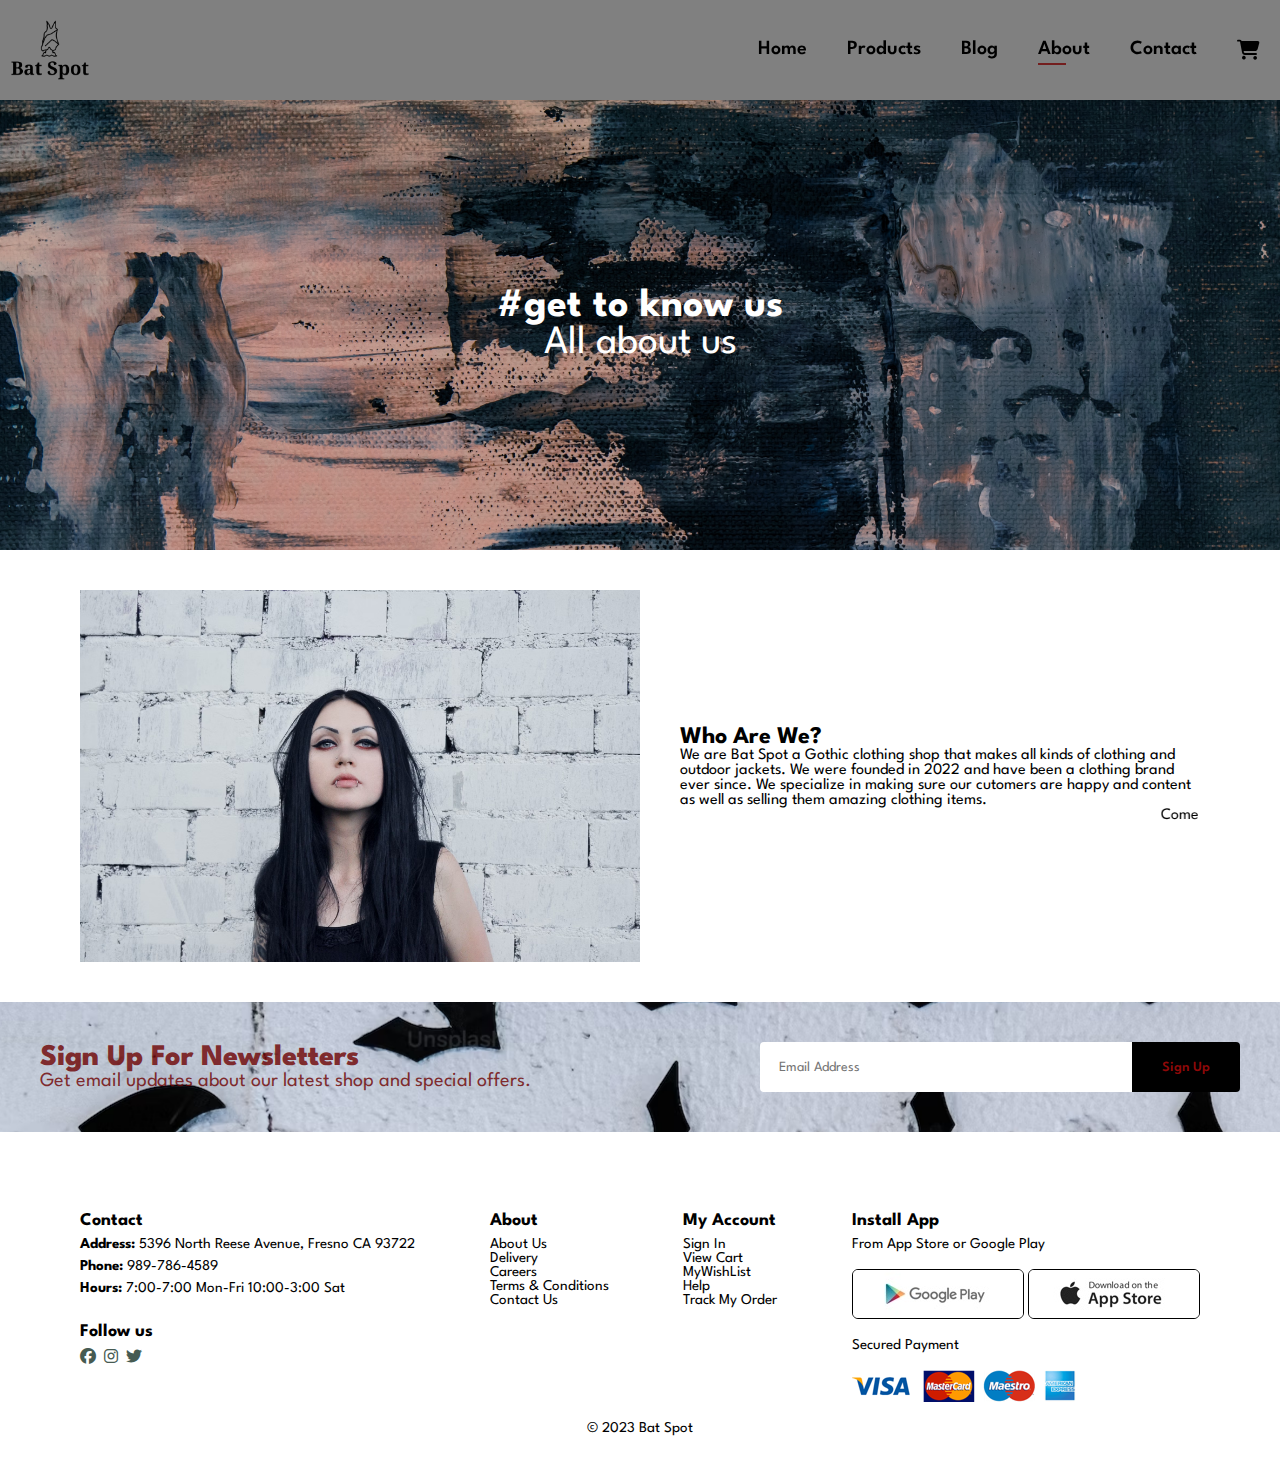
<file: costume website/about.html>
<!DOCTYPE html>
<html lang="en">
<head>
    <meta charset="UTF-8">
    <meta name="viewport" content="width=device-width, initial-scale=1.0">
    <title>Bat Spot</title>
    <link rel="stylesheet" href="https://cdnjs.cloudflare.com/ajax/libs/font-awesome/6.1.1/css/all.min.css">
    <link rel="stylesheet" href="style.css">
    
    <link rel="preconnect" href="https://fonts.googleapis.com">
<link rel="preconnect" href="https://fonts.gstatic.com" crossorigin>
<link href="https://fonts.googleapis.com/css2?family=League+Spartan&display=swap" rel="stylesheet">
</head>
<body>
    <div id="nav-bar">
        <div class="logo">
            <img src="default.png">
        </div>
        <div id="header">
            <nav>
                <ul id="navbar">
                    <li><a  href="index.html">Home</a></li>
                    <li><a href="shop.html">Products</a></li>
                    <li><a href="blog.html">Blog</a></li>
                    <li><a class="active" href="about.html">About</a></li>
                    <li><a href="contact.html">Contact</a></li>
                    <li id="lg-bag"><a href="cart.html"><i class="fa-solid fa-cart-shopping"></i></a></li>
                    <a href="#" id="close"><i class="fa-solid fa-circle-xmark"></i></a>
                </ul>
            </nav>
            <div id="mobile">
                <a href="cart.html"><i class="fa-solid fa-cart-shopping"></i></a>
                <i id="bar" class="fas fa-outdent"></i>
            </div>
        </div>
    </div>

    </div>

    <section id="page-header" class="about">
        <h2>#get to know us</h2>
        <p>All about us</p>
    </section>

    <section id="about-head" class="section-p1">
        <img src="photo-1642240644381-41b6e750f468.avif">
        <div>
            <h2>Who Are We?</h2>
            <p>We are Bat Spot a Gothic clothing shop that makes all kinds of clothing and outdoor jackets. We were founded in 2022 and have been a clothing brand ever since. We specialize in making sure our cutomers are happy and content as well as selling them amazing clothing items.</p>

            <marquee backgroundcolor="gray" loop="-1" scrollamount="5" width="100%">Come see us in our store at any time and enjoy our items. Please also check out our Blog and look out for any sales.</marquee>
        </div>
    </section>
    <section id="newsletter">
        <div class="newstext">
            <h2>Sign Up For Newsletters</h2>
            <p>Get email updates about our latest shop and special offers.</p>
        </div>
        <div class="form">
            <input type="text" placeholder="Email Address">
            <button class="normal">Sign Up</button>
        </div>
    </section>

    <footer class="section-p1">
        <div class="col">
            <h4>Contact</h4>
            <p><strong>Address:</strong> 5396 North Reese Avenue, Fresno CA 93722</p>
            <p><strong>Phone:</strong> 989-786-4589</p>
            <p><strong>Hours:</strong> 7:00-7:00 Mon-Fri 10:00-3:00 Sat</p>
            <div class="follow">
                <h4>Follow us</h4>
                <div class="icon">
                    <i class="fab fa-facebook"></i>
                    <i class="fab fa-instagram"></i>
                    <i class="fab fa-twitter"></i>
                </div>
            </div>
        </div>
        <div class="col">
            <h4>About</h4>
            <a href="#">About Us</a>
            <a href="#">Delivery</a>
            <a href="#">Careers</a>
            <a href="#">Terms & Conditions</a>
            <a href="#">Contact Us</a>
        </div>

        <div class="col">
            <h4>My Account</h4>
            <a href="#">Sign In</a>
            <a href="#">View Cart</a>
            <a href="#">MyWishList</a>
            <a href="#">Help</a>
            <a href="#">Track My Order</a>
        </div>

        <div class="col2">
            <h4>Install App</h4>
            <p>From App Store or Google Play</p>
            <div class="row">
                <img src="play.jpg">
                <img src="app.jpg">
            </div>
            <p>Secured Payment</p>
            <img src="pay.png">
        </div>

        <div class="copyright">
            <p>© 2023 Bat Spot</p>
        </div>
    </footer>

    <script src="script.js"></script>
</body>
</html>
</file>
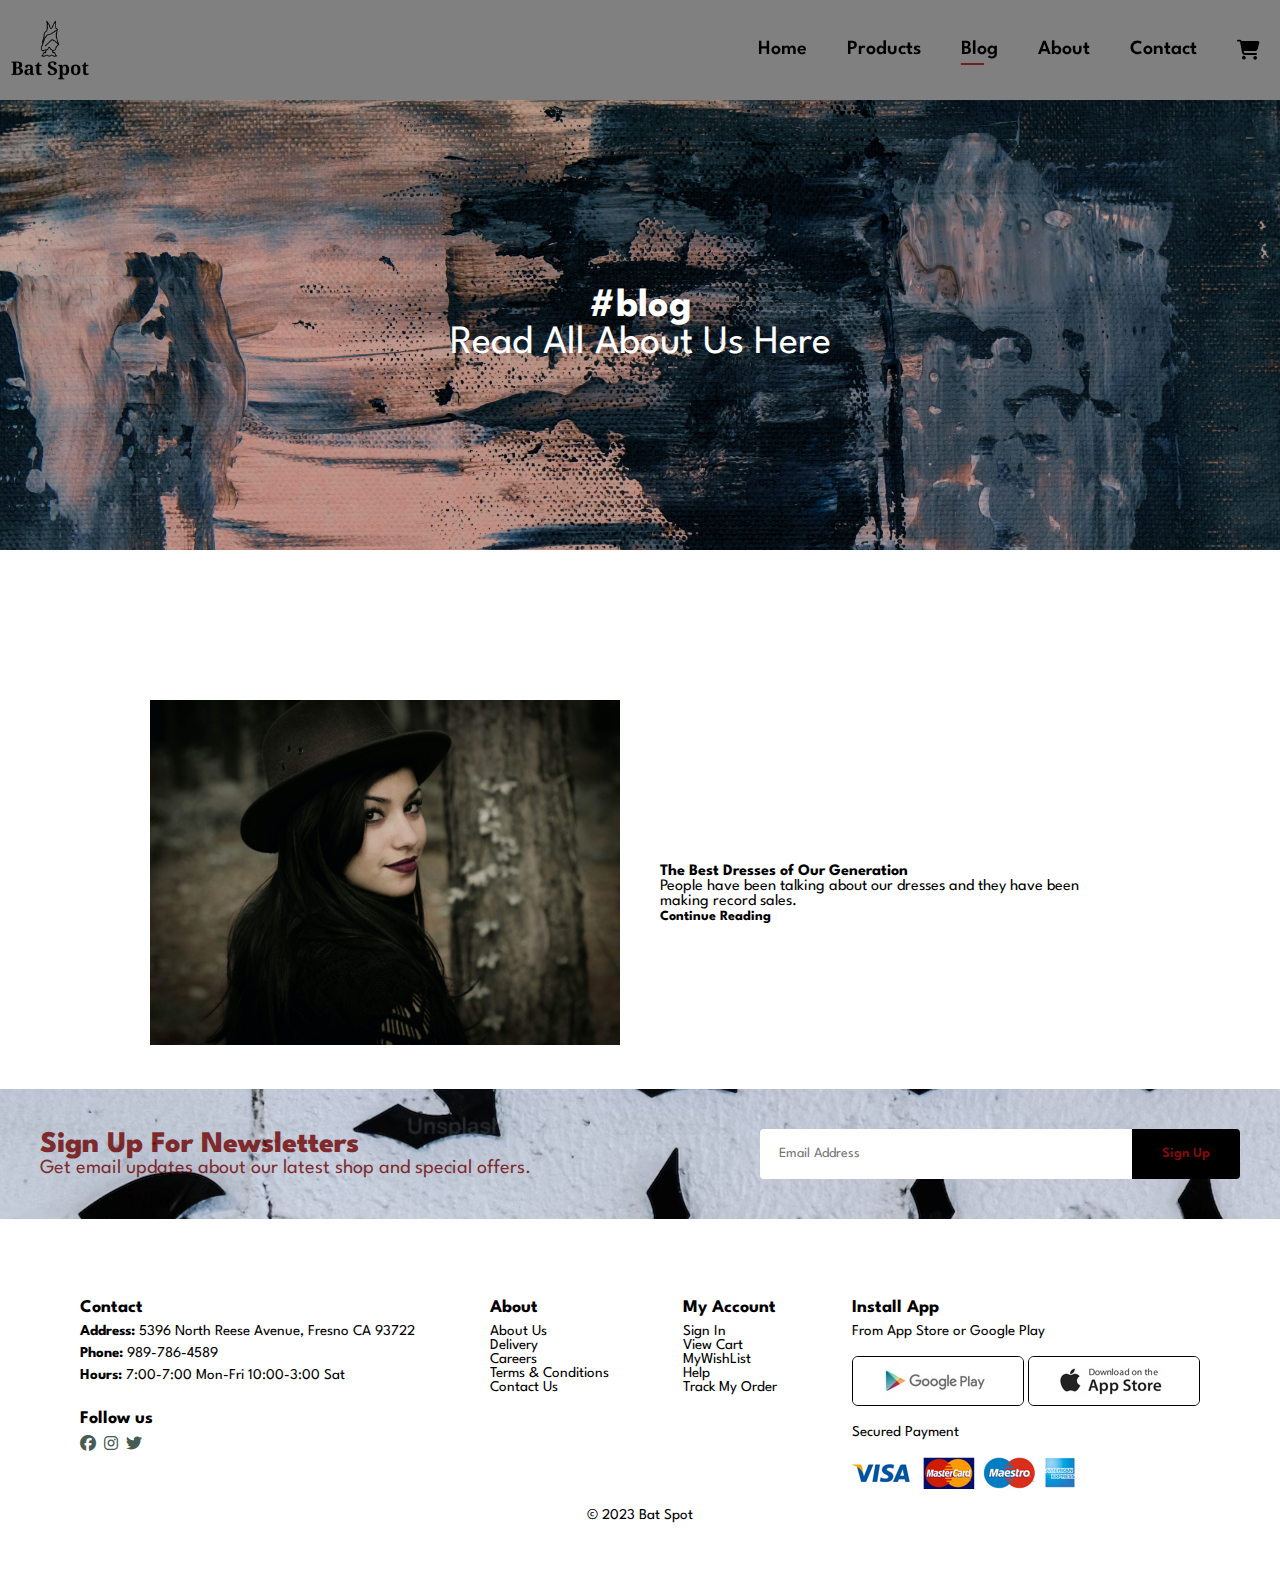
<file: costume website/blog.html>
<!DOCTYPE html>
<html lang="en">
<head>
    <meta charset="UTF-8">
    <meta name="viewport" content="width=device-width, initial-scale=1.0">
    <title>Bat Spot</title>
    <link rel="stylesheet" href="https://cdnjs.cloudflare.com/ajax/libs/font-awesome/6.1.1/css/all.min.css">
    <link rel="stylesheet" href="style.css">
    
    <link rel="preconnect" href="https://fonts.googleapis.com">
<link rel="preconnect" href="https://fonts.gstatic.com" crossorigin>
<link href="https://fonts.googleapis.com/css2?family=League+Spartan&display=swap" rel="stylesheet">
</head>
<body>
    <div id="nav-bar">
        <div class="logo">
            <img src="default.png">
        </div>
        <div id="header">
            <nav>
                <ul id="navbar">
                    <li><a  href="index.html">Home</a></li>
                    <li><a href="shop.html">Products</a></li>
                    <li><a class="active" href="blog.html">Blog</a></li>
                    <li><a href="about.html">About</a></li>
                    <li><a href="contact.html">Contact</a></li>
                    <li id="lg-bag"><a href="cart.html"><i class="fa-solid fa-cart-shopping"></i></a></li>
                    <a href="#" id="close"><i class="fa-solid fa-circle-xmark"></i></a>
                </ul>
            </nav>
            <div id="mobile">
                <a href="cart.html"><i class="fa-solid fa-cart-shopping"></i></a>
                <i id="bar" class="fas fa-outdent"></i>
            </div>
        </div>
    </div>

    </div>

    <section id="page-header" class="blog-header">
        <h2>#blog</h2>
        <p>Read All About Us Here</p>
    </section>

    <section id="blog">
        <div class="blog-box">
            <div class="blog-img">
                <img src="allef-vinicius-PoM0yxiD6L8-unsplash.jpg">
            </div>
            <div class="blog-details">
                <h4>The Best Dresses of Our Generation</h4>
                <p>People have been talking about our dresses and they have been making record sales.</p>
                <a href="#">Continue Reading</a>
            </div>
        </div>
    </section>

    <section id="newsletter">
        <div class="newstext">
            <h2>Sign Up For Newsletters</h2>
            <p>Get email updates about our latest shop and special offers.</p>
        </div>
        <div class="form">
            <input type="text" placeholder="Email Address">
            <button class="normal">Sign Up</button>
        </div>
    </section>

    <footer class="section-p1">
        <div class="col">
            <h4>Contact</h4>
            <p><strong>Address:</strong> 5396 North Reese Avenue, Fresno CA 93722</p>
            <p><strong>Phone:</strong> 989-786-4589</p>
            <p><strong>Hours:</strong> 7:00-7:00 Mon-Fri 10:00-3:00 Sat</p>
            <div class="follow">
                <h4>Follow us</h4>
                <div class="icon">
                    <i class="fab fa-facebook"></i>
                    <i class="fab fa-instagram"></i>
                    <i class="fab fa-twitter"></i>
                </div>
            </div>
        </div>
        <div class="col">
            <h4>About</h4>
            <a href="#">About Us</a>
            <a href="#">Delivery</a>
            <a href="#">Careers</a>
            <a href="#">Terms & Conditions</a>
            <a href="#">Contact Us</a>
        </div>

        <div class="col">
            <h4>My Account</h4>
            <a href="#">Sign In</a>
            <a href="#">View Cart</a>
            <a href="#">MyWishList</a>
            <a href="#">Help</a>
            <a href="#">Track My Order</a>
        </div>

        <div class="col2">
            <h4>Install App</h4>
            <p>From App Store or Google Play</p>
            <div class="row">
                <img src="play.jpg">
                <img src="app.jpg">
            </div>
            <p>Secured Payment</p>
            <img src="pay.png">
        </div>

        <div class="copyright">
            <p>© 2023 Bat Spot</p>
        </div>
    </footer>

    <script src="script.js"></script>
</body>
</html>
</file>
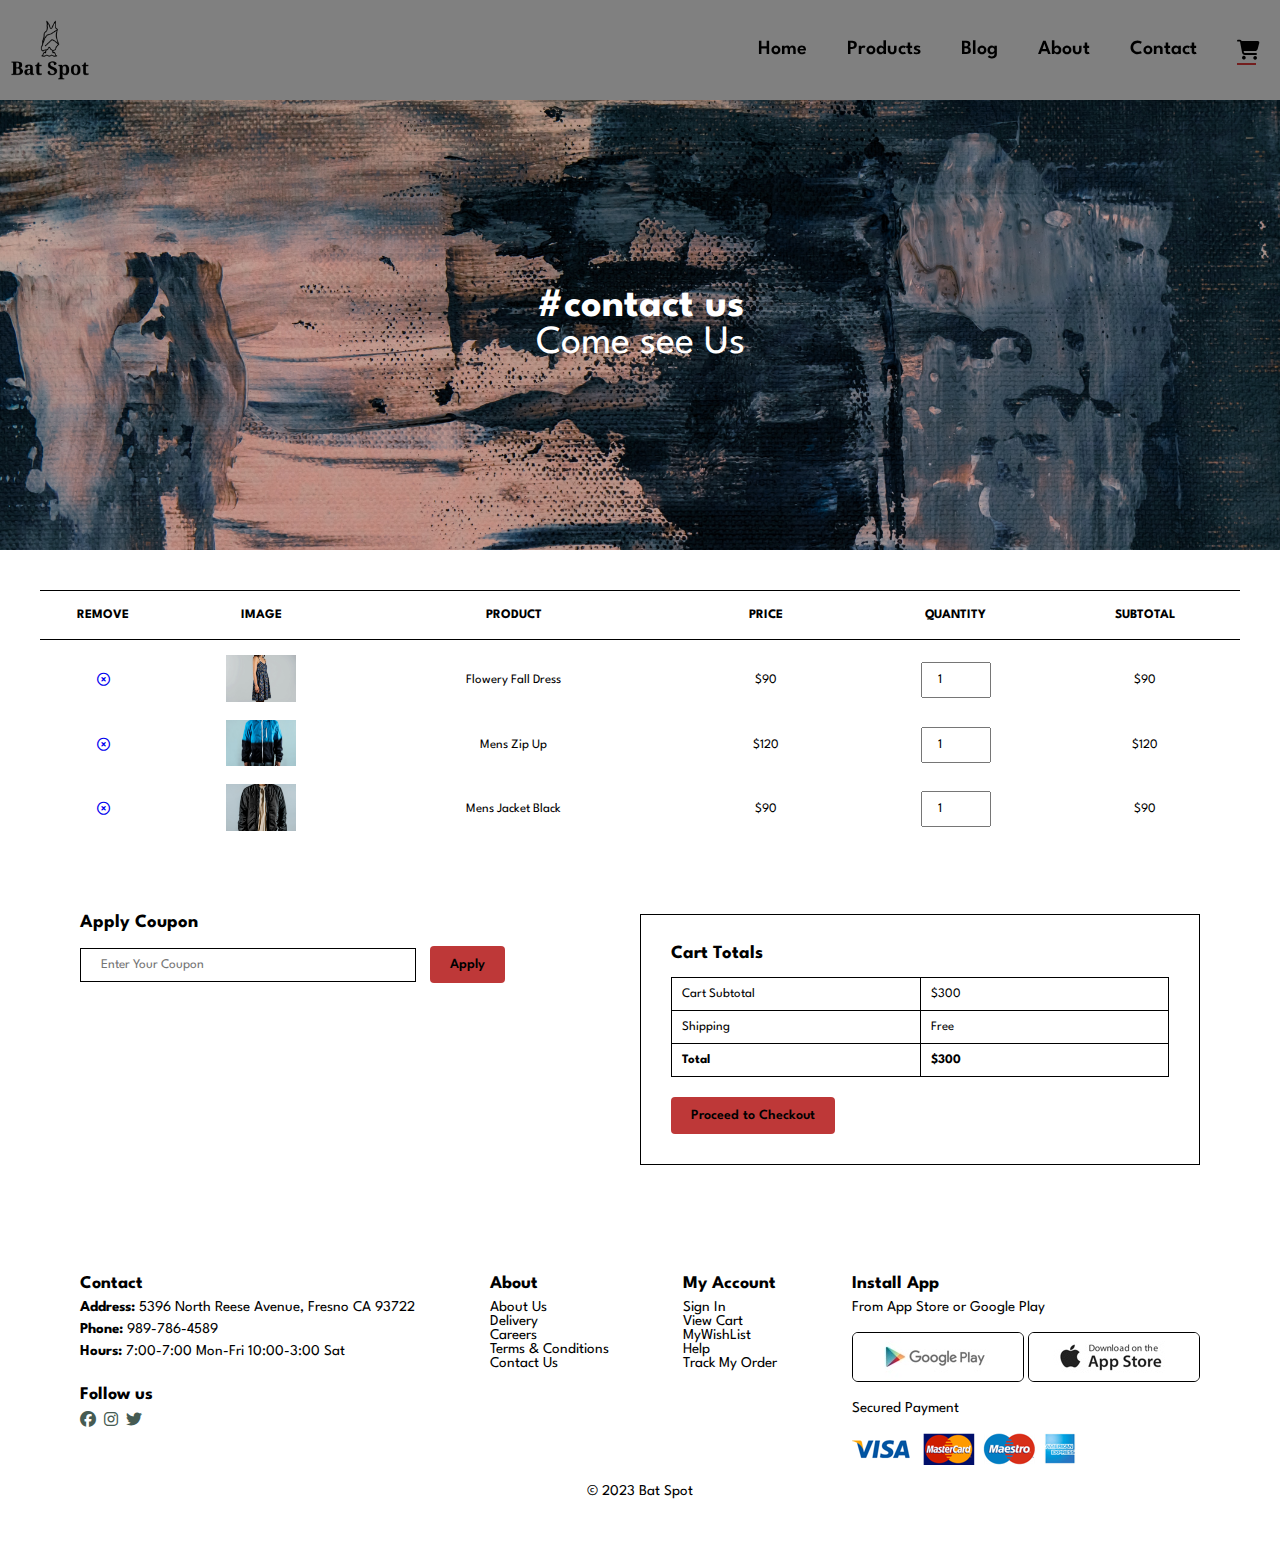
<file: costume website/cart.html>
<!DOCTYPE html>
<html lang="en">
<head>
    <meta charset="UTF-8">
    <meta name="viewport" content="width=device-width, initial-scale=1.0">
    <title>Bat Spot</title>
    <link rel="stylesheet" href="https://cdnjs.cloudflare.com/ajax/libs/font-awesome/6.1.1/css/all.min.css">
    <link rel="stylesheet" href="style.css">
    
    <link rel="preconnect" href="https://fonts.googleapis.com">
<link rel="preconnect" href="https://fonts.gstatic.com" crossorigin>
<link href="https://fonts.googleapis.com/css2?family=League+Spartan&display=swap" rel="stylesheet">
</head>
<body>
    <div id="nav-bar">
        <div class="logo">
            <img src="default.png">
        </div>
        <div id="header">
            <nav>
                <ul id="navbar">
                    <li><a  href="index.html">Home</a></li>
                    <li><a href="shop.html">Products</a></li>
                    <li><a href="blog.html">Blog</a></li>
                    <li><a href="about.html">About</a></li>
                    <li><a href="contact.html">Contact</a></li>
                    <li id="lg-bag"><a class="active" href="cart.html"><i class="fa-solid fa-cart-shopping"></i></a></li>
                    <a href="#" id="close"><i class="fa-solid fa-circle-xmark"></i></a>
                </ul>
            </nav>
            <div id="mobile">
                <a href="cart.html"><i class="fa-solid fa-cart-shopping"></i></a>
                <i id="bar" class="fas fa-outdent"></i>
            </div>
        </div>
    </div>

    </div>

    <section id="page-header" class="about">
        <h2>#contact us</h2>
        <p>Come see Us</p>
    </section>

    <section id="cart" class=section-p1">
        <table width="100%">
            <thead>
                <tr>
                    <td>Remove</td>
                    <td>Image</td>
                    <td>Product</td>
                    <td>Price</td>
                    <td>Quantity</td>
                    <td>Subtotal</td>
                </tr>
            </thead>
            <tbody>
                <tr>
                    <td><a href="#"><i class="far fa-times-circle"></i></td>
                    <td><img src="flower-print-summer-dress.jpg"></td>
                    <td>Flowery Fall Dress</td>
                    <td>$90</td>
                    <td><input type="number" value="1"></td>
                    <td>$90</td>
                </tr>
                <tr>
                    <td><a href="#"><i class="far fa-times-circle"></i></td>
                    <td><img src="menswear-blue-zip-up-jacket.jpg"></td>
                    <td>Mens Zip Up</td>
                    <td>$120</td>
                    <td><input type="number" value="1"></td>
                    <td>$120</td>
                </tr>
                <tr>
                    <td><a href="#"><i class="far fa-times-circle"></i></td>
                    <td><img src="mens-fall-jacket-in-black.jpg"></td>
                    <td>Mens Jacket Black</td>
                    <td>$90</td>
                    <td><input type="number" value="1"></td>
                    <td>$90</td>
                </tr>
            </tbody>
        </table>
    </section>

    <section id="cart-add" class="section-p1">
        <div id="coupon">
            <h3>Apply Coupon</h3>
            <div>
                <input type="text" placeholder="Enter Your Coupon">
                <button class="normal">Apply</button>
            </div>
        </div>
        <div id="subtotal">
            <h3>Cart Totals</h3>
            <table>
                <tr>
                    <td>Cart Subtotal</td>
                    <td>$300</td>
                </tr>
                <tr>
                    <td>Shipping</td>
                    <td>Free</td>
                </tr>
                <tr>
                    <td><strong>Total</strong></td>
                    <td><strong>$300</strong></td>
                </tr>
            </table>
            <button class="normal">Proceed to Checkout</button>
        </div>
    </section>
    <footer class="section-p1">
        <div class="col">
            <h4>Contact</h4>
            <p><strong>Address:</strong> 5396 North Reese Avenue, Fresno CA 93722</p>
            <p><strong>Phone:</strong> 989-786-4589</p>
            <p><strong>Hours:</strong> 7:00-7:00 Mon-Fri 10:00-3:00 Sat</p>
            <div class="follow">
                <h4>Follow us</h4>
                <div class="icon">
                    <i class="fab fa-facebook"></i>
                    <i class="fab fa-instagram"></i>
                    <i class="fab fa-twitter"></i>
                </div>
            </div>
        </div>
        <div class="col">
            <h4>About</h4>
            <a href="#">About Us</a>
            <a href="#">Delivery</a>
            <a href="#">Careers</a>
            <a href="#">Terms & Conditions</a>
            <a href="#">Contact Us</a>
        </div>

        <div class="col">
            <h4>My Account</h4>
            <a href="#">Sign In</a>
            <a href="#">View Cart</a>
            <a href="#">MyWishList</a>
            <a href="#">Help</a>
            <a href="#">Track My Order</a>
        </div>

        <div class="col2">
            <h4>Install App</h4>
            <p>From App Store or Google Play</p>
            <div class="row">
                <img src="play.jpg">
                <img src="app.jpg">
            </div>
            <p>Secured Payment</p>
            <img src="pay.png">
        </div>

        <div class="copyright">
            <p>© 2023 Bat Spot</p>
        </div>
    </footer>

    <script src="script.js"></script>
</body>
</html>
</file>
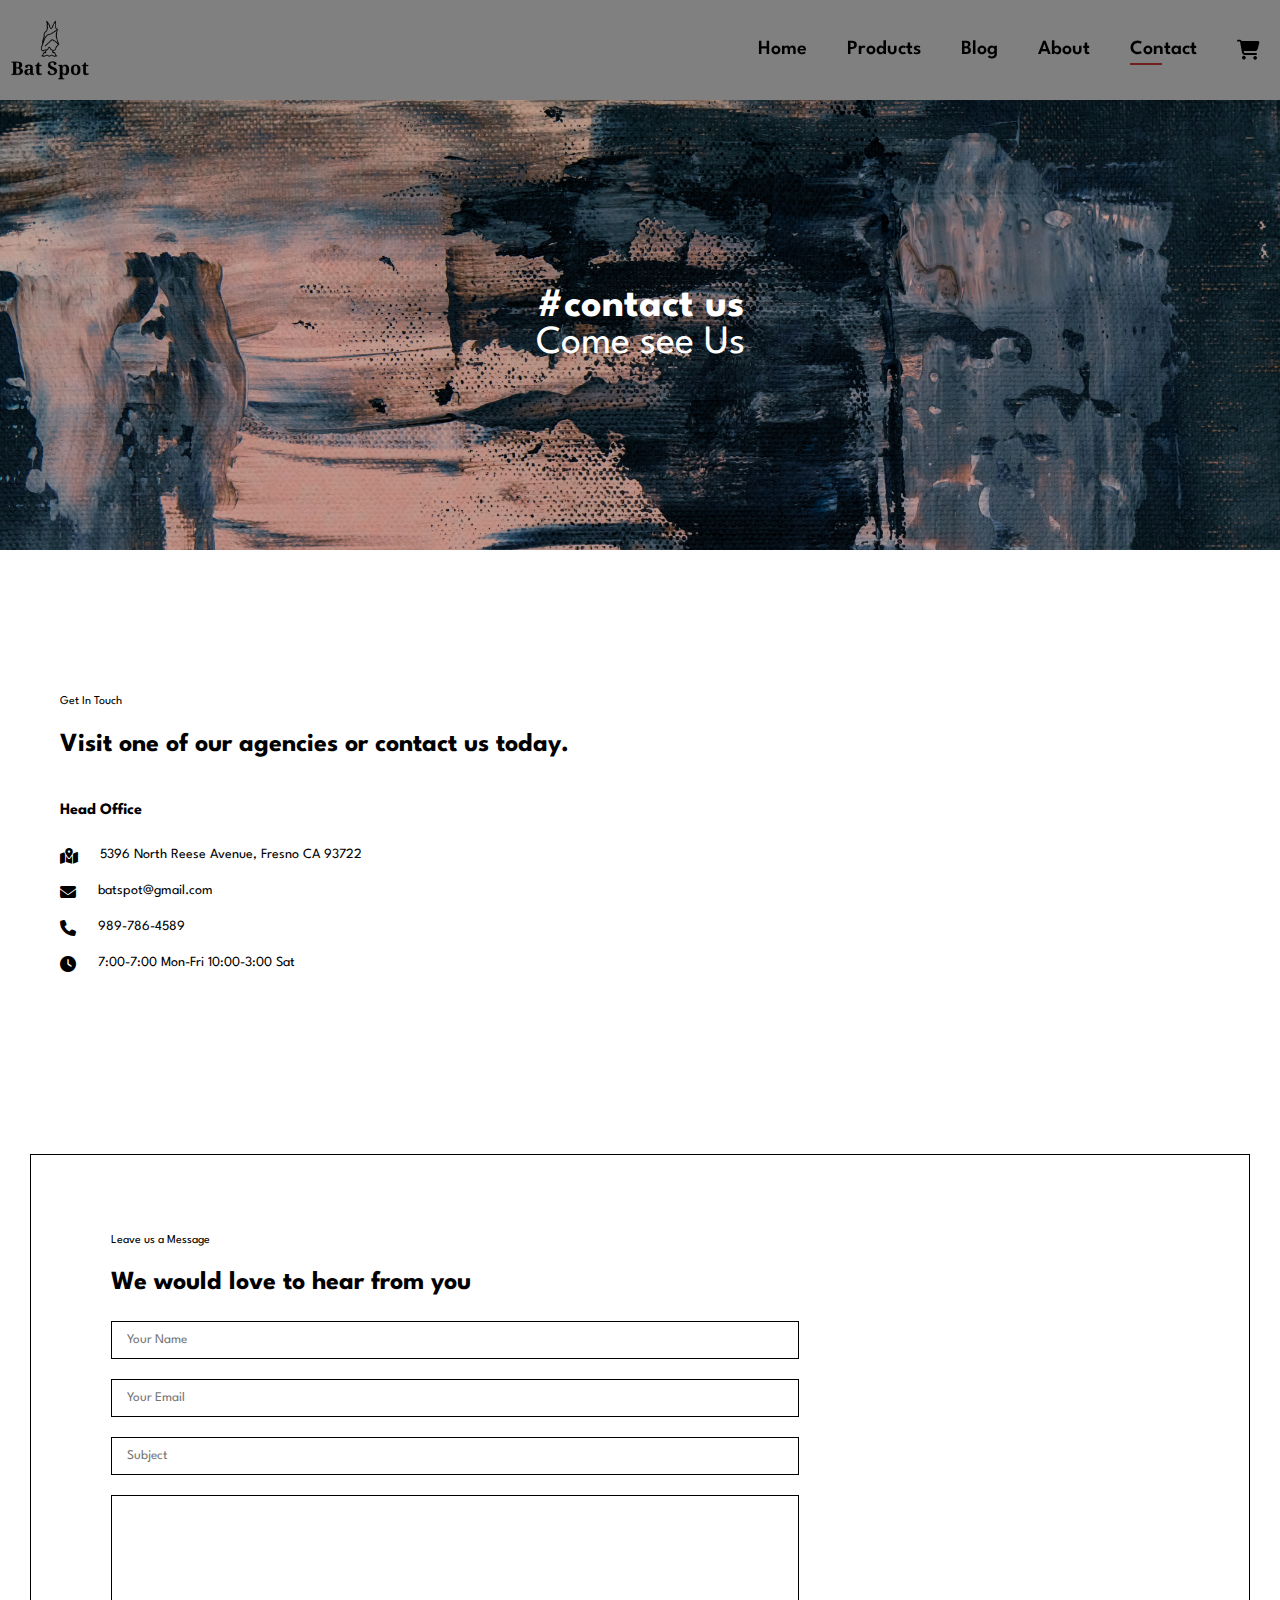
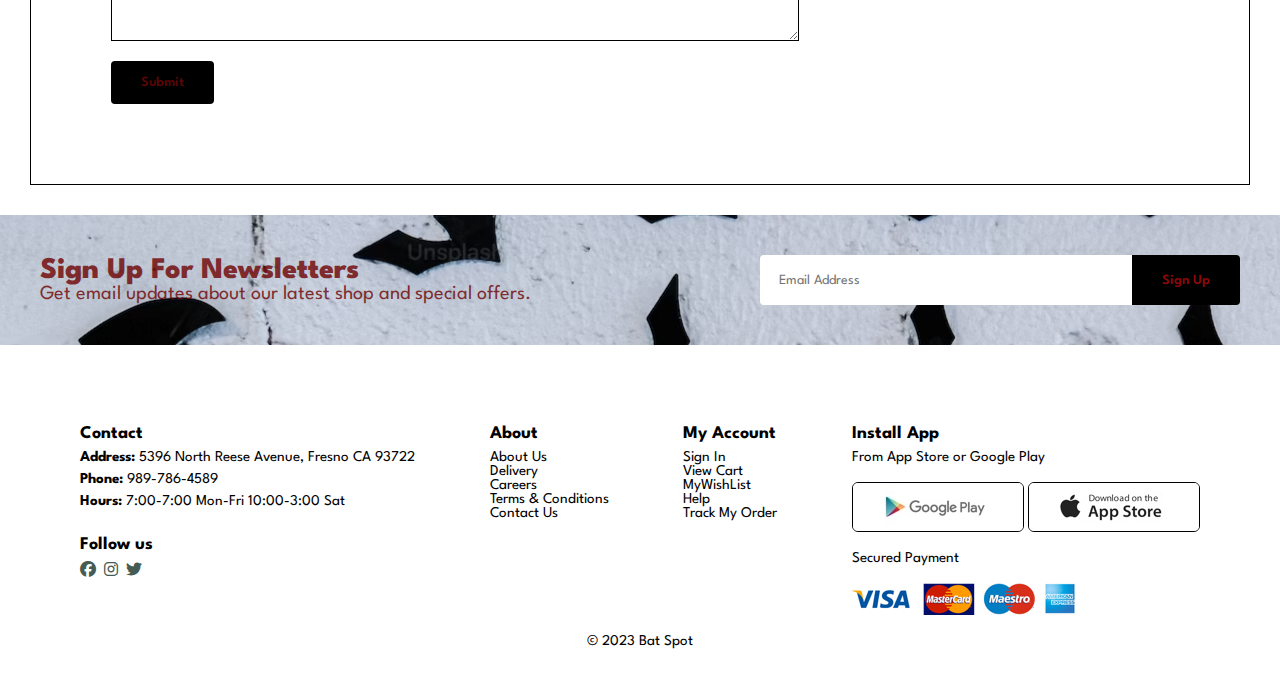
<file: costume website/contact.html>
<!DOCTYPE html>
<html lang="en">
<head>
    <meta charset="UTF-8">
    <meta name="viewport" content="width=device-width, initial-scale=1.0">
    <title>Bat Spot</title>
    <link rel="stylesheet" href="https://cdnjs.cloudflare.com/ajax/libs/font-awesome/6.1.1/css/all.min.css">
    <link rel="stylesheet" href="style.css">
    
    <link rel="preconnect" href="https://fonts.googleapis.com">
<link rel="preconnect" href="https://fonts.gstatic.com" crossorigin>
<link href="https://fonts.googleapis.com/css2?family=League+Spartan&display=swap" rel="stylesheet">
</head>
<body>
    <div id="nav-bar">
        <div class="logo">
            <img src="default.png">
        </div>
        <div id="header">
            <nav>
                <ul id="navbar">
                    <li><a  href="index.html">Home</a></li>
                    <li><a href="shop.html">Products</a></li>
                    <li><a href="blog.html">Blog</a></li>
                    <li><a href="about.html">About</a></li>
                    <li><a class="active" href="contact.html">Contact</a></li>
                    <li id="lg-bag"><a href="cart.html"><i class="fa-solid fa-cart-shopping"></i></a></li>
                    <a href="#" id="close"><i class="fa-solid fa-circle-xmark"></i></a>
                </ul>
            </nav>
            <div id="mobile">
                <a href="cart.html"><i class="fa-solid fa-cart-shopping"></i></a>
                <i id="bar" class="fas fa-outdent"></i>
            </div>
        </div>
    </div>

    </div>

    <section id="page-header" class="about">
        <h2>#contact us</h2>
        <p>Come see Us</p>
    </section>

    <section id="contact-details">
        <div class="details">
            <span>Get In Touch</span>
            <h2>Visit one of our agencies or contact us today.</h2>
            <h3>Head Office</h3>
            <div>
                <li>
                    <i class="fa-solid fa-map-location-dot"></i>
                    <p>5396 North Reese Avenue, Fresno CA 93722</p>
                </li>
                <li>
                    <i class="fa-solid fa-envelope"></i>
                    <p>batspot@gmail.com</p>
                </li>
                <li>
                    <i class="fa-solid fa-phone"></i>
                    <p>989-786-4589</p>
                </li>
                <li>
                    <i class="fa-solid fa-clock"></i>
                    <p>7:00-7:00 Mon-Fri 10:00-3:00 Sat</p>
                </li>
            </div>
        </div>
        <div class="map">
            <iframe src="https://www.google.com/maps/embed?pb=!1m18!1m12!1m3!1d3194.1342591762645!2d-119.86670002445081!3d36.81530256684854!2m3!1f0!2f0!3f0!3m2!1i1024!2i768!4f13.1!3m3!1m2!1s0x809468a0cb30db8b%3A0xad66a2b0aa31be85!2s5396%20N%20Reese%20Ave%2C%20Fresno%2C%20CA%2093722!5e0!3m2!1sen!2sus!4v1694916460179!5m2!1sen!2sus" width="600" height="450" style="border:0;" allowfullscreen="" loading="lazy" referrerpolicy="no-referrer-when-downgrade"></iframe>
        </div>
    </section>

    <section id="form-details">
        <form action="">
            <span>Leave us a Message</span>
            <h2>We would love to hear from you</h2>
            <input type="text" placeholder="Your Name">
            <input type="text" placeholder="Your Email">
            <input type="text" placeholder="Subject">
            <textarea name="" id="" cold="30" rows="10" placeholder="Your Message">
            </textarea>
            <button class="normal">Submit</button>
        </form>
    </section>


    <section id="newsletter">
        <div class="newstext">
            <h2>Sign Up For Newsletters</h2>
            <p>Get email updates about our latest shop and special offers.</p>
        </div>
        <div class="form">
            <input type="text" placeholder="Email Address">
            <button class="normal">Sign Up</button>
        </div>
    </section>

    <footer class="section-p1">
        <div class="col">
            <h4>Contact</h4>
            <p><strong>Address:</strong> 5396 North Reese Avenue, Fresno CA 93722</p>
            <p><strong>Phone:</strong> 989-786-4589</p>
            <p><strong>Hours:</strong> 7:00-7:00 Mon-Fri 10:00-3:00 Sat</p>
            <div class="follow">
                <h4>Follow us</h4>
                <div class="icon">
                    <i class="fab fa-facebook"></i>
                    <i class="fab fa-instagram"></i>
                    <i class="fab fa-twitter"></i>
                </div>
            </div>
        </div>
        <div class="col">
            <h4>About</h4>
            <a href="#">About Us</a>
            <a href="#">Delivery</a>
            <a href="#">Careers</a>
            <a href="#">Terms & Conditions</a>
            <a href="#">Contact Us</a>
        </div>

        <div class="col">
            <h4>My Account</h4>
            <a href="#">Sign In</a>
            <a href="#">View Cart</a>
            <a href="#">MyWishList</a>
            <a href="#">Help</a>
            <a href="#">Track My Order</a>
        </div>

        <div class="col2">
            <h4>Install App</h4>
            <p>From App Store or Google Play</p>
            <div class="row">
                <img src="play.jpg">
                <img src="app.jpg">
            </div>
            <p>Secured Payment</p>
            <img src="pay.png">
        </div>

        <div class="copyright">
            <p>© 2023 Bat Spot</p>
        </div>
    </footer>

    <script src="script.js"></script>
</body>
</html>
</file>
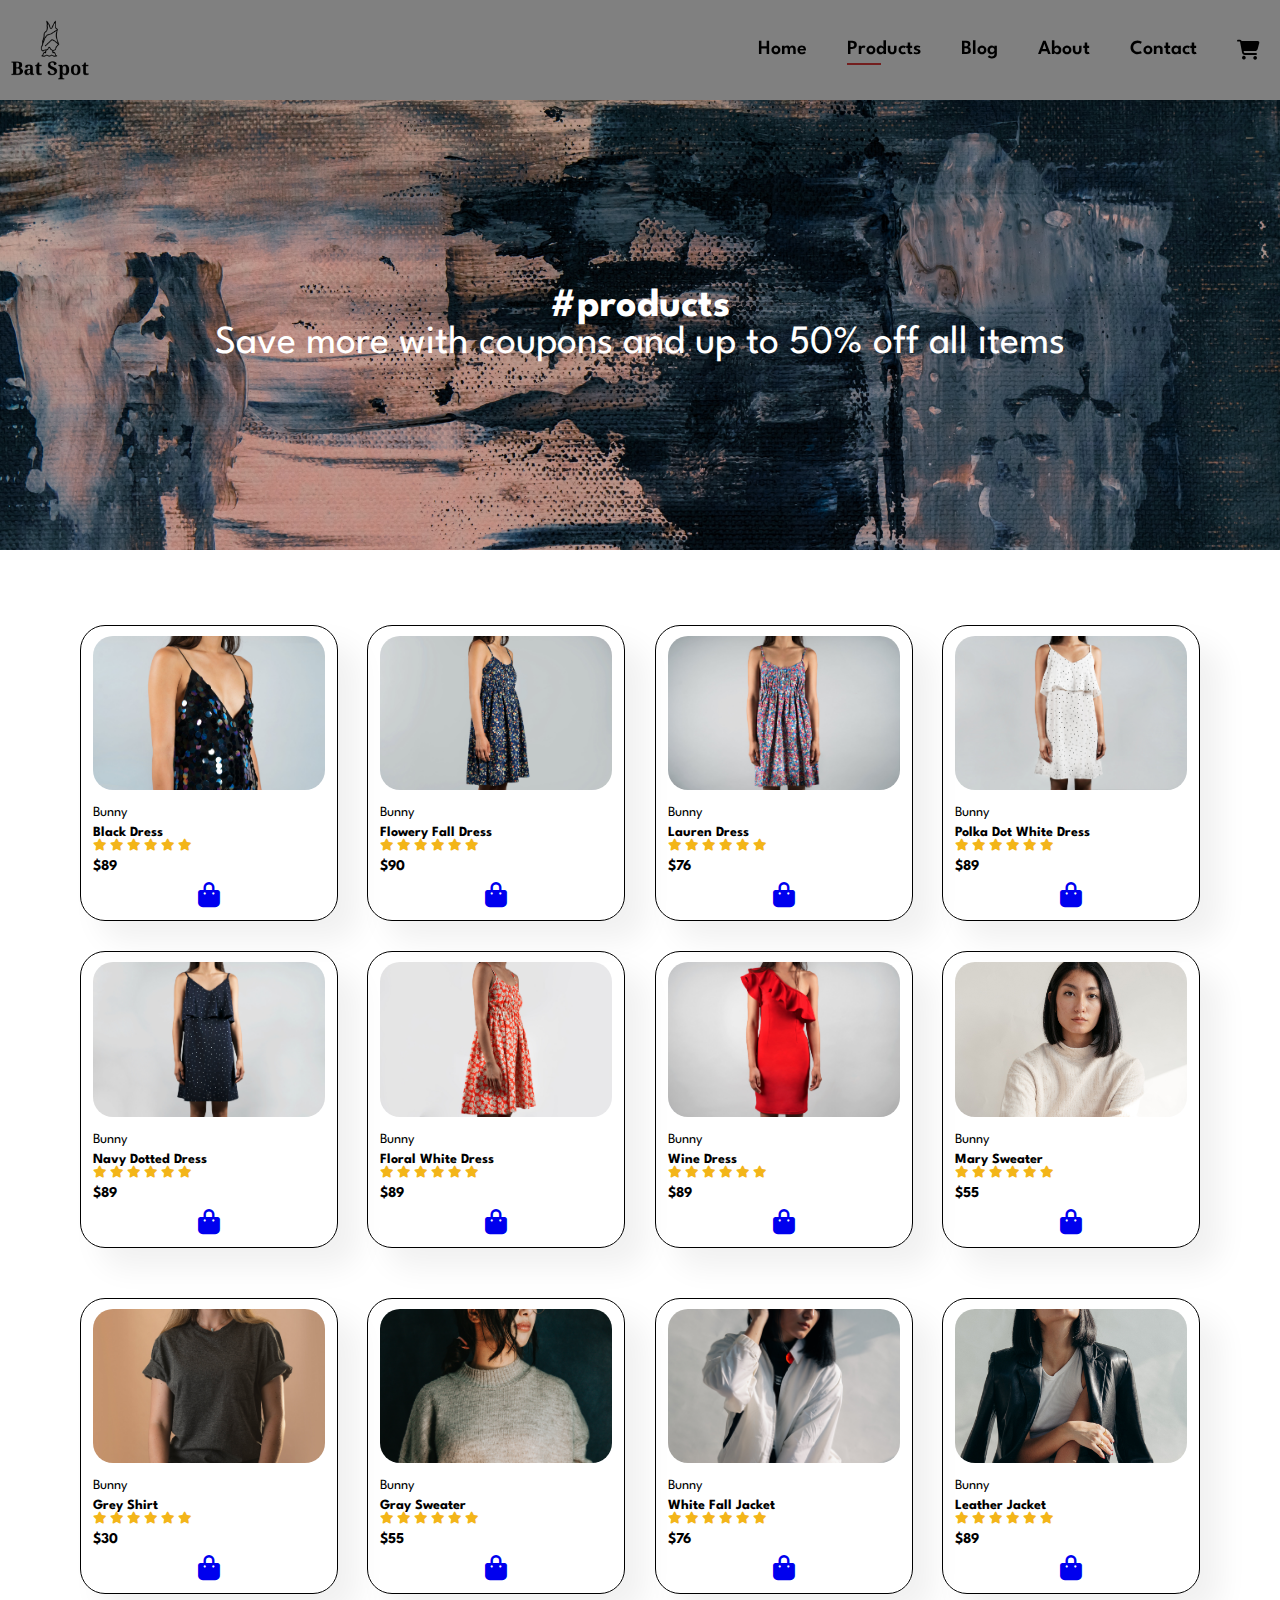
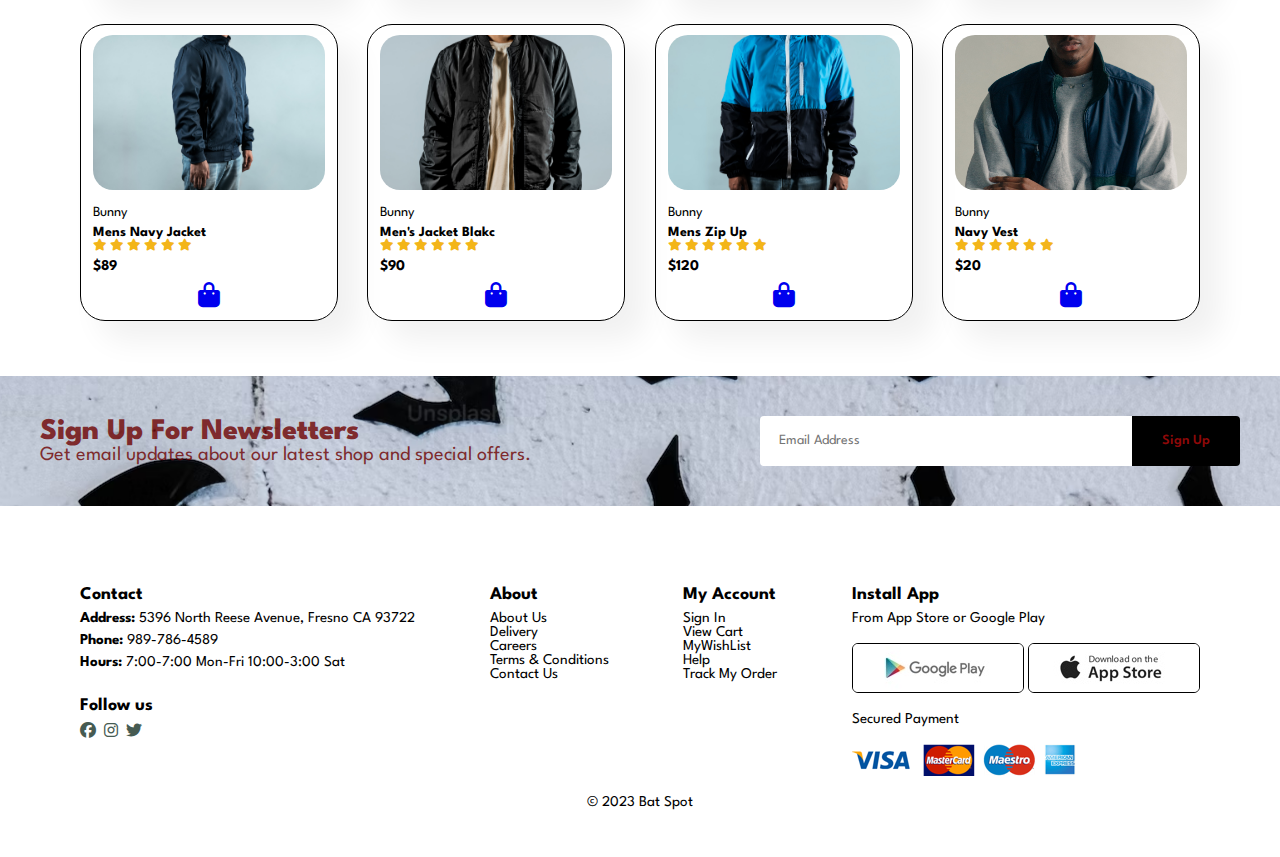
<file: costume website/shop.html>
<!DOCTYPE html>
<html lang="en">
<head>
    <meta charset="UTF-8">
    <meta name="viewport" content="width=device-width, initial-scale=1.0">
    <title>Bat Spot</title>
    <link rel="stylesheet" href="https://cdnjs.cloudflare.com/ajax/libs/font-awesome/6.1.1/css/all.min.css">
    <link rel="stylesheet" href="style.css">
    
    <link rel="preconnect" href="https://fonts.googleapis.com">
<link rel="preconnect" href="https://fonts.gstatic.com" crossorigin>
<link href="https://fonts.googleapis.com/css2?family=League+Spartan&display=swap" rel="stylesheet">
</head>
<body>
    <div id="nav-bar">
        <div class="logo">
            <img src="default.png">
        </div>
        <div id="header">
            <nav>
                <ul id="navbar">
                    <li><a  href="index.html">Home</a></li>
                    <li><a class="active" href="products.html">Products</a></li>
                    <li><a href="blog.html">Blog</a></li>
                    <li><a href="about.html">About</a></li>
                    <li><a href="contact.html">Contact</a></li>
                    <li id="lg-bag"><a href="cart.html"><i class="fa-solid fa-cart-shopping"></i></a></li>
                    <a href="#" id="close"><i class="fa-solid fa-circle-xmark"></i></a>
                </ul>
            </nav>
            <div id="mobile">
                <a href="cart.html"><i class="fa-solid fa-cart-shopping"></i></a>
                <i id="bar" class="fas fa-outdent"></i>
            </div>
        </div>
    </div>

    </div>

    <section id="page-header">
        <h2>#products</h2>
        <p>Save more with coupons and up to 50% off all items</p>
    </section>


    <section id="products" class="section-p1">
        <div class="pros">
            <div class="pro" onclick="window.location.href='sproduct.html';">
                <img src="shiny-black-cocktail-dress.jpg">
                <div class="des">
                    <span>Bunny</span>
                    <h5>Black Dress</h5>
                    <div class="fas fa-star">
                        <i class="fas fa-star"></i>
                        <i class="fas fa-star"></i>
                        <i class="fas fa-star"></i>
                        <i class="fas fa-star"></i>
                        <i class="fas fa-star"></i>
                    </div>
                    <h4>$89</h4>
                </div>
                <a href="#"><i class="fa-solid fa-bag-shopping"></i></a>
            </div>
            <div class="pro">
                <img src="flower-print-summer-dress.jpg">
                <div class="des">
                    <span>Bunny</span>
                    <h5>Flowery Fall Dress</h5>
                    <div class="fas fa-star">
                        <i class="fas fa-star"></i>
                        <i class="fas fa-star"></i>
                        <i class="fas fa-star"></i>
                        <i class="fas fa-star"></i>
                        <i class="fas fa-star"></i>
                    </div>
                    <h4>$90</h4>
                </div>
                <a href="#"><i class="fa-solid fa-bag-shopping"></i></a>
        </div>
        <div class="pro">
            <img src="pink-floral-ummer-dress.jpg">
            <div class="des">
                <span>Bunny</span>
                <h5>Lauren Dress</h5>
                <div class="fas fa-star">
                    <i class="fas fa-star"></i>
                    <i class="fas fa-star"></i>
                    <i class="fas fa-star"></i>
                    <i class="fas fa-star"></i>
                    <i class="fas fa-star"></i>
                </div>
                <h4>$76</h4>
            </div>
            <a href="#"><i class="fa-solid fa-bag-shopping"></i></a>
        </div>
        <div class="pro">
            <img src="polka-dot-summer-dress.jpg">
            <div class="des">
                <span>Bunny</span>
                <h5>Polka Dot White Dress</h5>
                <div class="fas fa-star">
                    <i class="fas fa-star"></i>
                    <i class="fas fa-star"></i>
                    <i class="fas fa-star"></i>
                    <i class="fas fa-star"></i>
                    <i class="fas fa-star"></i>
                </div>
                <h4>$89</h4>
            </div>
            <a href="#"><i class="fa-solid fa-bag-shopping"></i></a>
        </div>
        <div class="pro">
            <img src="navy-and-white-dress.jpg">
            <div class="des">
                <span>Bunny</span>
                <h5>Navy Dotted Dress</h5>
                <div class="fas fa-star">
                    <i class="fas fa-star"></i>
                    <i class="fas fa-star"></i>
                    <i class="fas fa-star"></i>
                    <i class="fas fa-star"></i>
                    <i class="fas fa-star"></i>
                </div>
                <h4>$89</h4>
            </div>
            <a href="#"><i class="fa-solid fa-bag-shopping"></i></a>
            </div>
        <div class="pro">
            <img src="white-flowers-on-summer-dress.jpg">
            <div class="des">
                <span>Bunny</span>
                <h5>Floral White Dress</h5>
                <div class="fas fa-star">
                    <i class="fas fa-star"></i>
                    <i class="fas fa-star"></i>
                    <i class="fas fa-star"></i>
                    <i class="fas fa-star"></i>
                    <i class="fas fa-star"></i>
                </div>
                <h4>$89</h4>
            </div>
            <a href="#"><i class="fa-solid fa-bag-shopping"></i></a>
            </div>
        <div class="pro">
            <img src="ruffled-red-dress.jpg">
            <div class="des">
                <span>Bunny</span>
                <h5>Wine Dress</h5>
                <div class="fas fa-star">
                    <i class="fas fa-star"></i>
                    <i class="fas fa-star"></i>
                    <i class="fas fa-star"></i>
                    <i class="fas fa-star"></i>
                    <i class="fas fa-star"></i>
                </div>
                <h4>$89</h4>
            </div>
            <a href="#"><i class="fa-solid fa-bag-shopping"></i></a>
            </div>
        <div class="pro">
            <img src="close-up-of-model-wearing-cream-sweater.jpg">
            <div class="des">
                <span>Bunny</span>
                <h5>Mary Sweater</h5>
                <div class="fas fa-star">
                    <i class="fas fa-star"></i>
                    <i class="fas fa-star"></i>
                    <i class="fas fa-star"></i>
                    <i class="fas fa-star"></i>
                    <i class="fas fa-star"></i>
                </div>
                <h4>$55</h4>
            </div>
            <a href="#"><i class="fa-solid fa-bag-shopping"></i></a>
        </div>
        <div class="pros">
            <div class="pro">
                <img src="torso-of-a-person-in-a-plain-grey-shirt.jpg">
                <div class="des">
                    <span>Bunny</span>
                    <h5>Grey Shirt</h5>
                    <div class="fas fa-star">
                        <i class="fas fa-star"></i>
                        <i class="fas fa-star"></i>
                        <i class="fas fa-star"></i>
                        <i class="fas fa-star"></i>
                        <i class="fas fa-star"></i>
                    </div>
                    <h4>$30</h4>
                </div>
                <a href="#"><i class="fa-solid fa-bag-shopping"></i></a>
            </div>
            <div class="pro">
                <img src="persons-torso-and-neck-in-a-grey-sweater.jpg">
                <div class="des">
                    <span>Bunny</span>
                    <h5>Gray Sweater</h5>
                    <div class="fas fa-star">
                        <i class="fas fa-star"></i>
                        <i class="fas fa-star"></i>
                        <i class="fas fa-star"></i>
                        <i class="fas fa-star"></i>
                        <i class="fas fa-star"></i>
                    </div>
                    <h4>$55</h4>
                </div>
                <a href="#"><i class="fa-solid fa-bag-shopping"></i></a>
        </div>
        <div class="pro">
            <img src="young-woman-posing-in-white-jacket.jpg">
            <div class="des">
                <span>Bunny</span>
                <h5>White Fall Jacket</h5>
                <div class="fas fa-star">
                    <i class="fas fa-star"></i>
                    <i class="fas fa-star"></i>
                    <i class="fas fa-star"></i>
                    <i class="fas fa-star"></i>
                    <i class="fas fa-star"></i>
                </div>
                <h4>$76</h4>
            </div>
            <a href="#"><i class="fa-solid fa-bag-shopping"></i></a>
        </div>
        <div class="pro">
            <img src="close-up-leather-jacket-over-shoulders.jpg">
            <div class="des">
                <span>Bunny</span>
                <h5>Leather Jacket</h5>
                <div class="fas fa-star">
                    <i class="fas fa-star"></i>
                    <i class="fas fa-star"></i>
                    <i class="fas fa-star"></i>
                    <i class="fas fa-star"></i>
                    <i class="fas fa-star"></i>
                </div>
                <h4>$89</h4>
            </div>
            <a href="#"><i class="fa-solid fa-bag-shopping"></i></a>
        </div>
        <div class="pro">
            <img src="street-wear-navy-jacket.jpg">
            <div class="des">
                <span>Bunny</span>
                <h5>Mens Navy Jacket</h5>
                <div class="fas fa-star">
                    <i class="fas fa-star"></i>
                    <i class="fas fa-star"></i>
                    <i class="fas fa-star"></i>
                    <i class="fas fa-star"></i>
                    <i class="fas fa-star"></i>
                </div>
                <h4>$89</h4>
            </div>
            <a href="#"><i class="fa-solid fa-bag-shopping"></i></a>
            </div>
        <div class="pro">
            <img src="mens-fall-jacket-in-black.jpg">
            <div class="des">
                <span>Bunny</span>
                <h5>Men's Jacket Blakc</h5>
                <div class="fas fa-star">
                    <i class="fas fa-star"></i>
                    <i class="fas fa-star"></i>
                    <i class="fas fa-star"></i>
                    <i class="fas fa-star"></i>
                    <i class="fas fa-star"></i>
                </div>
                <h4>$90</h4>
            </div>
            <a href="#"><i class="fa-solid fa-bag-shopping"></i></a>
            </div>
        <div class="pro">
            <img src="menswear-blue-zip-up-jacket.jpg">
            <div class="des">
                <span>Bunny</span>
                <h5>Mens Zip Up</h5>
                <div class="fas fa-star">
                    <i class="fas fa-star"></i>
                    <i class="fas fa-star"></i>
                    <i class="fas fa-star"></i>
                    <i class="fas fa-star"></i>
                    <i class="fas fa-star"></i>
                </div>
                <h4>$120</h4>
            </div>
            <a href="#"><i class="fa-solid fa-bag-shopping"></i></a>
            </div>
        <div class="pro">
            <img src="grey-sweater-and-outerwear.jpg">
            <div class="des">
                <span>Bunny</span>
                <h5>Navy Vest</h5>
                <div class="fas fa-star">
                    <i class="fas fa-star"></i>
                    <i class="fas fa-star"></i>
                    <i class="fas fa-star"></i>
                    <i class="fas fa-star"></i>
                    <i class="fas fa-star"></i>
                </div>
                <h4>$20</h4>
            </div>
            <a href="#"><i class="fa-solid fa-bag-shopping"></i></a>
            </div>
    </section>

    <section id="newsletter">
        <div class="newstext">
            <h2>Sign Up For Newsletters</h2>
            <p>Get email updates about our latest shop and special offers.</p>
        </div>
        <div class="form">
            <input type="text" placeholder="Email Address">
            <button class="normal">Sign Up</button>
        </div>
    </section>

    <footer class="section-p1">
        <div class="col">
            <h4>Contact</h4>
            <p><strong>Address:</strong> 5396 North Reese Avenue, Fresno CA 93722</p>
            <p><strong>Phone:</strong> 989-786-4589</p>
            <p><strong>Hours:</strong> 7:00-7:00 Mon-Fri 10:00-3:00 Sat</p>
            <div class="follow">
                <h4>Follow us</h4>
                <div class="icon">
                    <i class="fab fa-facebook"></i>
                    <i class="fab fa-instagram"></i>
                    <i class="fab fa-twitter"></i>
                </div>
            </div>
        </div>
        <div class="col">
            <h4>About</h4>
            <a href="#">About Us</a>
            <a href="#">Delivery</a>
            <a href="#">Careers</a>
            <a href="#">Terms & Conditions</a>
            <a href="#">Contact Us</a>
        </div>

        <div class="col">
            <h4>My Account</h4>
            <a href="#">Sign In</a>
            <a href="#">View Cart</a>
            <a href="#">MyWishList</a>
            <a href="#">Help</a>
            <a href="#">Track My Order</a>
        </div>

        <div class="col2">
            <h4>Install App</h4>
            <p>From App Store or Google Play</p>
            <div class="row">
                <img src="play.jpg">
                <img src="app.jpg">
            </div>
            <p>Secured Payment</p>
            <img src="pay.png">
        </div>

        <div class="copyright">
            <p>© 2023 Bat Spot</p>
        </div>
    </footer>

    <script src="script.js"></script>
</body>
</html>
</file>
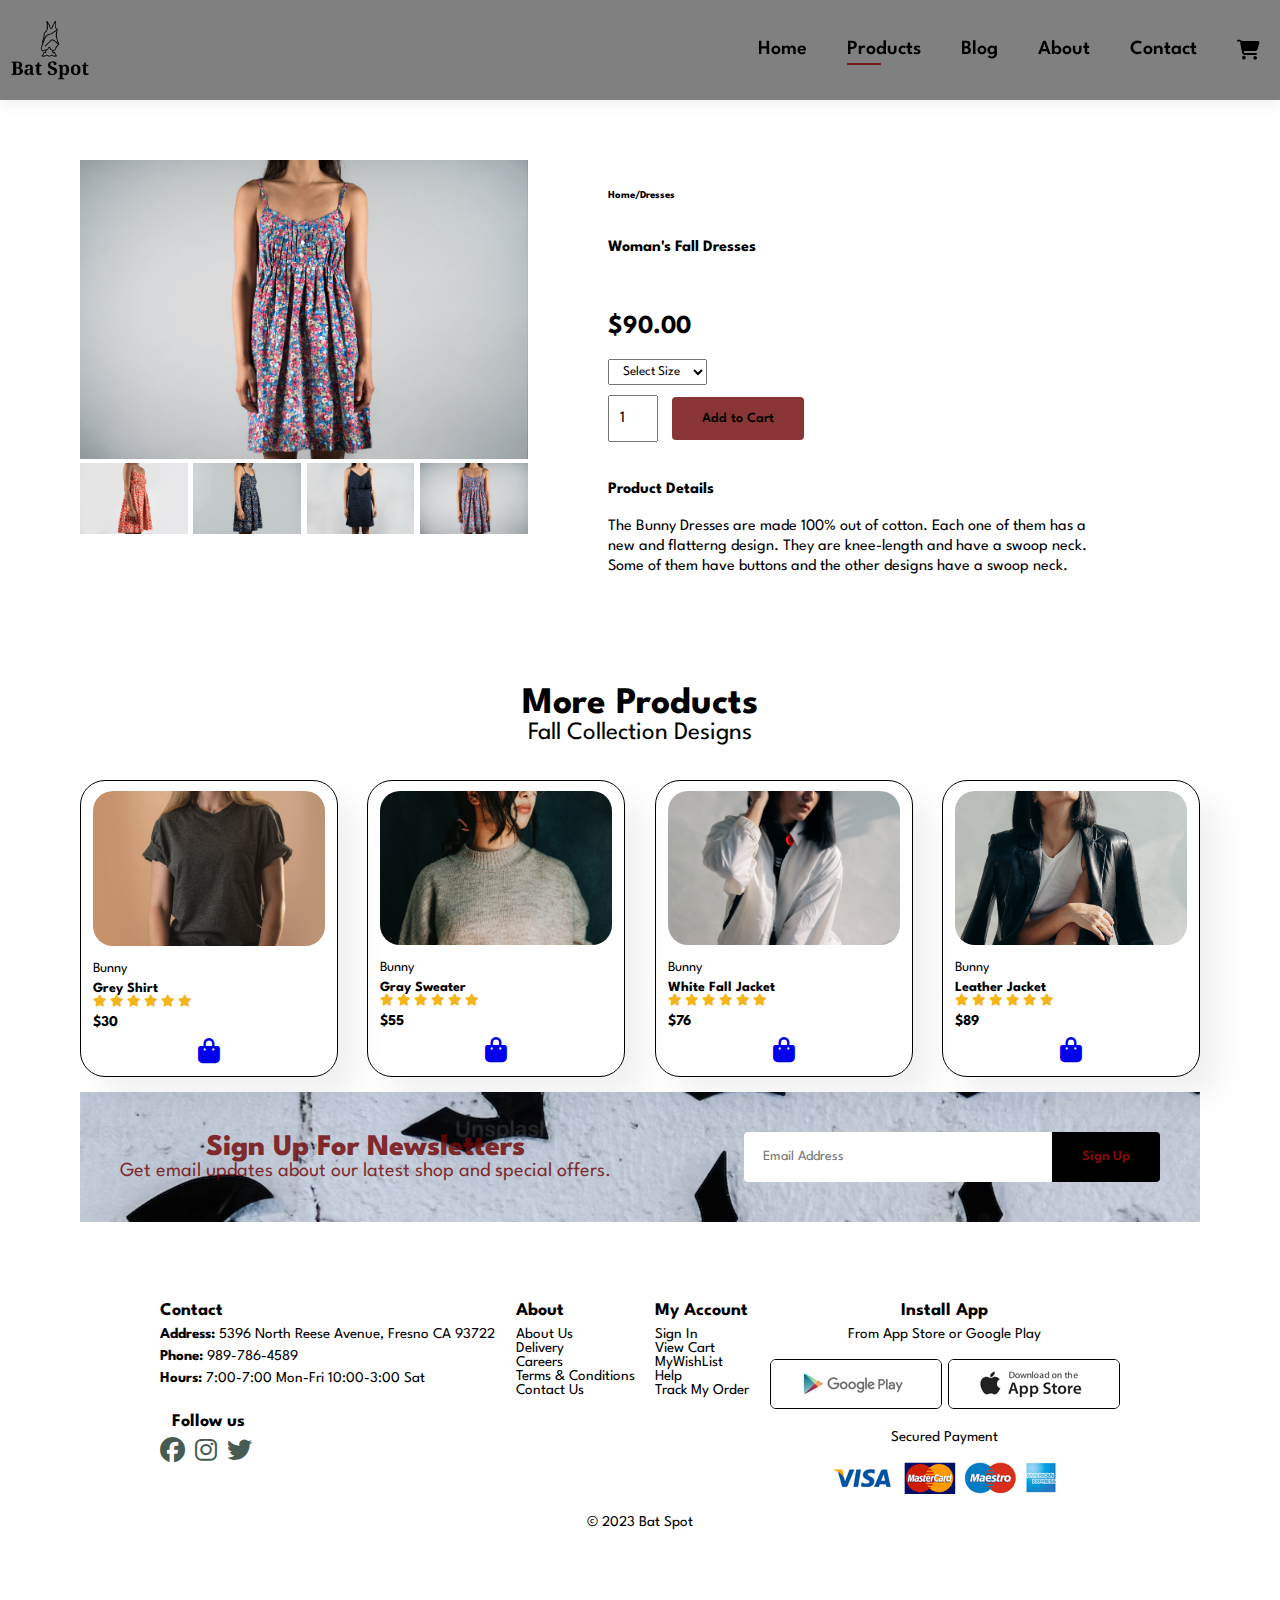
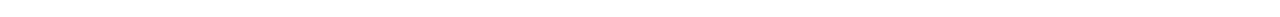
<file: costume website/sproduct.html>
<!DOCTYPE html>
<html lang="en">
<head>
    <meta charset="UTF-8">
    <meta name="viewport" content="width=device-width, initial-scale=1.0">
    <title>Bat Spot</title>
    <link rel="stylesheet" href="https://cdnjs.cloudflare.com/ajax/libs/font-awesome/6.1.1/css/all.min.css">
    <link rel="stylesheet" href="style.css">
    
    <link rel="preconnect" href="https://fonts.googleapis.com">
<link rel="preconnect" href="https://fonts.gstatic.com" crossorigin>
<link href="https://fonts.googleapis.com/css2?family=League+Spartan&display=swap" rel="stylesheet">
</head>
<body>
    <div id="nav-bar">
        <div class="logo">
            <img src="default.png">
        </div>
        <div id="header">
            <nav>
                <ul id="navbar">
                    <li><a  href="index.html">Home</a></li>
                    <li><a class="active" href="shop.html" onclick="window.location.href='products.html';">Products</a></li>
                    <li><a href="blog.html">Blog</a></li>
                    <li><a href="about.html">About</a></li>
                    <li><a href="contact.html">Contact</a></li>
                    <li id="lg-bag"><a href="cart.html"><i class="fa-solid fa-cart-shopping"></i></a></li>
                    <a href="#" id="close"><i class="fa-solid fa-circle-xmark"></i></a>
                </ul>
            </nav>
            <div id="mobile">
                <a href="cart.html"><i class="fa-solid fa-cart-shopping"></i></a>
                <i id="bar" class="fas fa-outdent"></i>
            </div>
        </div>
    </div>

    </div>

<section id="prodetails" class="section-p1">
    <div class="single-pro-image">
        <img src="pink-floral-ummer-dress.jpg" width="100%" id="MainImg">
    <div class="small-img-group">
        <div class="small-img-col">
            <img src="white-flowers-on-summer-dress.jpg" width="100%" class="small-img">
        </div>
        <div class="small-img-col">
            <img src="flower-print-summer-dress.jpg" width="100%" class="small-img">
        </div>
        <div class="small-img-col">
            <img src="navy-and-white-dress.jpg" width="100%" class="small-img">
        </div>
        <div class="small-img-col">
            <img src="pink-floral-ummer-dress.jpg" width="100%" class="small-img">
        </div>
    </div>
    </div>
    <div class="single-pro-details">
        <h6>Home/Dresses</h6>
        <h4>Woman's Fall Dresses</h4>
        <h2>$90.00</h2>
        <select>
            <option>Select Size</option>
            <option>XXL</option>
            <option>XL</option>
            <option>L</option>
            <option>M</option>
            <option>S</option>
            <option>XS</option>
        </select>
        <input type="number" value="1">
        <button class="normal">Add to Cart</button>
        <h4>Product Details</h4>
        <span>The Bunny Dresses are made 100% out of cotton. Each one of them has a new and flatterng design. They are knee-length and have a swoop neck. Some of them have buttons and the other designs have a swoop neck.</span>
        
</section>
<section id="products" class="section-p1">
    <h2>More Products</h2>
    <p>Fall Collection Designs</p>
    <div class="pros">
        <div class="pro">
            <img src="torso-of-a-person-in-a-plain-grey-shirt.jpg">
            <div class="des">
                <span>Bunny</span>
                <h5>Grey Shirt</h5>
                <div class="fas fa-star">
                    <i class="fas fa-star"></i>
                    <i class="fas fa-star"></i>
                    <i class="fas fa-star"></i>
                    <i class="fas fa-star"></i>
                    <i class="fas fa-star"></i>
                </div>
                <h4>$30</h4>
            </div>
            <a href="#"><i class="fa-solid fa-bag-shopping"></i></a>
        </div>
        <div class="pro">
            <img src="persons-torso-and-neck-in-a-grey-sweater.jpg">
            <div class="des">
                <span>Bunny</span>
                <h5>Gray Sweater</h5>
                <div class="fas fa-star">
                    <i class="fas fa-star"></i>
                    <i class="fas fa-star"></i>
                    <i class="fas fa-star"></i>
                    <i class="fas fa-star"></i>
                    <i class="fas fa-star"></i>
                </div>
                <h4>$55</h4>
            </div>
            <a href="#"><i class="fa-solid fa-bag-shopping"></i></a>
    </div>
    <div class="pro">
        <img src="young-woman-posing-in-white-jacket.jpg">
        <div class="des">
            <span>Bunny</span>
            <h5>White Fall Jacket</h5>
            <div class="fas fa-star">
                <i class="fas fa-star"></i>
                <i class="fas fa-star"></i>
                <i class="fas fa-star"></i>
                <i class="fas fa-star"></i>
                <i class="fas fa-star"></i>
            </div>
            <h4>$76</h4>
        </div>
        <a href="#"><i class="fa-solid fa-bag-shopping"></i></a>
    </div>
    <div class="pro">
        <img src="close-up-leather-jacket-over-shoulders.jpg">
        <div class="des">
            <span>Bunny</span>
            <h5>Leather Jacket</h5>
            <div class="fas fa-star">
                <i class="fas fa-star"></i>
                <i class="fas fa-star"></i>
                <i class="fas fa-star"></i>
                <i class="fas fa-star"></i>
                <i class="fas fa-star"></i>
            </div>
            <h4>$89</h4>
        </div>
        <a href="#"><i class="fa-solid fa-bag-shopping"></i></a>
    </div>

    </div>
    <section id="newsletter">
        <div class="newstext">
            <h2>Sign Up For Newsletters</h2>
            <p>Get email updates about our latest shop and special offers.</p>
        </div>
        <div class="form">
            <input type="text" placeholder="Email Address">
            <button class="normal">Sign Up</button>
        </div>
    </section>

    <footer class="section-p1">
        <div class="col">
            <h4>Contact</h4>
            <p><strong>Address:</strong> 5396 North Reese Avenue, Fresno CA 93722</p>
            <p><strong>Phone:</strong> 989-786-4589</p>
            <p><strong>Hours:</strong> 7:00-7:00 Mon-Fri 10:00-3:00 Sat</p>
            <div class="follow">
                <h4>Follow us</h4>
                <div class="icon">
                    <i class="fab fa-facebook"></i>
                    <i class="fab fa-instagram"></i>
                    <i class="fab fa-twitter"></i>
                </div>
            </div>
        </div>
        <div class="col">
            <h4>About</h4>
            <a href="#">About Us</a>
            <a href="#">Delivery</a>
            <a href="#">Careers</a>
            <a href="#">Terms & Conditions</a>
            <a href="#">Contact Us</a>
        </div>

        <div class="col">
            <h4>My Account</h4>
            <a href="#">Sign In</a>
            <a href="#">View Cart</a>
            <a href="#">MyWishList</a>
            <a href="#">Help</a>
            <a href="#">Track My Order</a>
        </div>

        <div class="col2">
            <h4>Install App</h4>
            <p>From App Store or Google Play</p>
            <div class="row">
                <img src="play.jpg">
                <img src="app.jpg">
            </div>
            <p>Secured Payment</p>
            <img src="pay.png">
        </div>

        <div class="copyright">
            <p>© 2023 Bat Spot</p>
        </div>
    </footer>

<script>
    var MainImg = document.getElementById("MainImg");
    var smallimg = document.getElementsByClassName("small-img");

    smallimg[0].onclick = function(){
        MainImg.src = smallimg[0].src;
    }
    smallimg[1].onclick = function(){
        MainImg.src = smallimg[1].src;
    }
    smallimg[2].onclick = function(){
        MainImg.src = smallimg[2].src;
    }
    smallimg[3].onclick = function(){
        MainImg.src = smallimg[3].src;
    }
</script>
    <script src="script.js"></script>
</body>
</html>
</file>
<file: costume website/style.css>
@import url('https://fonts.googleapis.com/css2?family=Inclusive+Sans&display=swap" rel="stylesheet');
*{
    margin: 0;
    padding: 0;
    box-sizing: border-box;
    font-family: 'League Spartan', sans-serif;
}

h1{
    font-size: 50px;
    line-height: 64px;
    color: #222;
}

#nav-bar .logo{
    display: flex;
    width: 100px;
    height: 100px;
    padding: 10px;
}

#nav-bar{
    display: flex;
    align-items: center;
    justify-content: space-between;
    background: gray;
    box-shadow: 0 5px 15px rgba(0,0,0,0.06);
    z-index: 999;
    position: sticky;
    top: 0;
    left: 0;
}

#navbar.active{
    right: 0;
}

#nav-bar ul{
    display: flex;
    flex-direction: row;
}

#nav-bar li{
    list-style: none;
    padding: 0 20px;
    position: relative;
}

#nav-bar li a{
    text-decoration: none;
    font-size: 20px;
    font-weight: 600;
    color: black;
}

#nav-bar li a:hover,.nav-bar li a.active{
    color: rgba(112, 7, 7, 0.814);
}

#nav-bar li a.active::after,.nav-bar li a:hover::after{
    content: "";
    width: 30%;
    height: 2px;
    background: rgba(112, 7, 7, 0.814);
    position: absolute;
    bottom: -4px;
    left: 20px;
}

#mobile{
    display: none;
    align-items: center;
}

#close{
    display: none;
}
#hero{
    background-image: url(photo-1522106961666-57d645035191.avif);
    height: 90vh;
    width: 100%;
    background-position: top 25% right 0%;
    background-size: cover;
    padding: 0 80px;
    display: flex;
    flex-direction: column;
    align-items: flex-start;
    justify-content: center;
    color: white;
    font-size: 20px;
}

#hero h2{
    font-size: 40px;
    padding-bottom: 15px;
}

#hero p{
    padding-bottom: 15px;
}

#hero button{
    background-image: url(button.png);
    background-color: transparent;
    color: white;
    border: 0;
    padding: 14px 80px 14px 65px;
    background-repeat: no-repeat;
    cursor: pointer;
    font-weight: 500;
    font-size: 20px;

}

.section-p1{
    padding: 40px 80px;
}

#features .fe-box{
    width: 180px;
    height: 180px;
    text-align: center;
    padding: 25px 15px;
    box-shadow: 20px 20px 34px rgba(0,0,0,0.06);
    border: 1px solid rgba(0,0,0,0.06);
    border-radius: 4px;
    margin: 15px 0;
}

#features .fe-box:hover{
    box-shadow: 10px 10px 54px rgba(0,0,0,0.06);
}

#features .fe-box h6{
    padding: 9px 8px 6px 8px;
    line-height: 1;
    border-radius: 4px;
    background-color: rgba(112, 7, 7, 0.814);
}

#features .fe-box i{
    width: 100%;
    font-size: 30px;
    margin-bottom: 10px;
}

#features{
    display: flex;
    align-items: center;
    justify-content: space-between;
    flex-wrap: wrap;
}

#products{
    text-align: center;
    font-size: 25px;
}

.pros .pro{
    width: 23%;
    min-width: 250px;
    padding: 10px 12px;
    border: 1px solid black;
    border-radius: 25px;
    cursor: pointer;
    box-shadow: 20px 20px 30px rgba(0,0,0,0.06);
    margin: 15px 0;
    transition: 0.2s ease;
}
.pros .pro img{
    width: 100%;
    border-radius: 20px;
}
.pros .pro:hover{
    box-shadow: 20px 20px 30px rgba(0,0,0,0.08);

}
.pros .pro .des{
    text-align: start;
    padding: 10px 0;
}

.pros .pro .des span{
    color: black;
    font-size: 14px;
}

.pros .pro .des h5{
    padding-top: 7px;
    color: black;
    font-size: 14px;
}

.pros .pro .des{
    font-size: 12px;
    color: rgb(243,181,25);
}
.pros .pro .des h4{
    padding-top: 7px;
    font-size: 15px;
    font-weight: 700;
    color: black;
}
.pros .pro .shop{
    width: 40px;
    height: 40px;
    line-height: 40px;
    border-radius: 50px;
    background-color: white;
    font-weight: 500;
    color: black;
}

#products .pros{
    display: flex;
    justify-content: space-between;
    padding-top: 20px;
    flex-wrap: wrap;
}

#banner{
    display: flex;
    flex-direction: column;
    justify-content: center;
    align-items: center;
    text-align: center;
    font-size: 40px;
    background-image: url(pawel-szvmanski-neFcxRfz_Is-unsplash.jpg);
    width: 100%;
    height: 40vh;
    background-size: cover;
    background-position: center;
    color: white;
    margin: 0 0 40px;
    padding: 20px;
}

#banner h4{
    font-size: 20px;
    padding: 20px;
}

#banner h2{
    padding: 20px;
}

button.normal{
    font-size: 14px;
    font-weight: 600;
    padding: 15px 30px;
    color: black;
    background-color: #fff;
    border-radius: 4px;
    cursor: pointer;
    border: none;
    outline: none;
    transition: 0.2s;
}
#banner button:hover{
    background-color: rgba(112, 7, 7, 0.814);
    color: white;
}

#sm-banner .banner-box{
    display: flex;
    flex-direction: column;
    justify-content: center;
    align-items: flex-start;
    font-size: 40px;
    background-image: url(jack-plant-A460zppWAZ8-unsplash.jpg);
    min-width: 580px;
    height: 50vh;
    background-size: cover;
    background-position: center;
    color: white;
    padding: 40px;
}

#sm-banner{
    display: flex;
    justify-content: space-between;
    flex-wrap: wrap;
}

#sm-banner h4{
    color: white;
    font-size: 20px;
    font-weight: 300;
}
#sm-banner span{
    color: #fff;
    font-size: 14px;
    font-weight: 500;
    padding-bottom: 15px;
}

button.white{
    font-size: 13px;
    font-weight: 600;
    padding: 11px 18px;
    color: #fff;
    background-color: transparent;
    border-radius: 4px;
    cursor: pointer;
    border: 1px solid #fff;
    outline: none;
    transition: 0.2s;
}

#sm-banner .banner-box:hover button{
    background-color: rgba(112, 7, 7, 0.814);
    border: 1px solid rgba(112, 7, 7, 0.814);
}
#sm-banner .banner-box2{
    background-image: url(daniel-monteiro-pSuV-cweWwE-unsplash.jpg);
}
#newsletter{
    display: flex;
    justify-content: space-between;
    flex-wrap: wrap;
    align-items: center;
    background-image: url(premium_photo-1666901764489-3aca1b896432.avif);
    background-repeat: no-repeat;
    background-position: 20% 30%;
    background-color:rgba(112, 7, 7, 0.814);
    padding: 40px;
    margin-bottom: 40px;
}

#newsletter h2{
    font-size: 30px;
    font-weight: 800;
    color: rgba(112, 7, 7, 0.814);
}

#newsletter p{
    font-size: 20px;
    color: rgba(112, 7, 7, 0.814);
}
#newsletter input{
    height: 3.125rem;
    padding: 0 1.25em;
    font-size: 14px;
    width: 100%;
    border: 1px solid transparent;
    border-radius: 4px;
    outline: none;
    border-top-right-radius: 0;
    border-bottom-right-radius: 0;
}
#newsletter button{
    background-color: black;
    color: rgba(175, 11, 11, 0.814);
    white-space: nowrap;
    border-top-left-radius: 0;
    border-bottom-left-radius: 0;
}
#newsletter .form{
    display: flex;
    width: 40%;
}

footer{
    display: flex;
    flex-wrap: wrap;
    justify-content: space-between;
}

footer .col{
    display: flex;
    flex-direction: column;
    align-items: flex-start;
    margin-bottom: 20px;
}
footer h4{
    font-size: 18px;
    margin: 0 0 8px 0;
}
footer p{
    font-size: 15px;
    margin: 0 0 8px 0;
}
footer a{
    font-size: 15px;
    text-decoration: none;
    color: black;
}

footer .follow{
    margin-top: 20px;
}

footer .follow i{
    color: #465b52;
    padding-right: 4px;
    cursor: pointer;
}

footer .col2 .row img{
    border: 1px solid black;
    border-radius: 6px;
}

footer .col2 img{
    margin: 10px 0 15px 0;
}

footer .follow i:hover, footer a:hover{
    color:rgba(112, 7, 7, 0.814);
}
footer .copyright{
    width: 100%;
    text-align: center;
}

/*Shop Page*/
#page-header{
    background-image: url(steve-johnson-8fnJThWFl6I-unsplash.jpg);
    width: 100%;
    height: 50vh;
    background-size: cover;
    display: flex;
    justify-content: center;
    text-align: center;
    flex-direction: column;
    padding: 40px;
}
#page-header h2, #page-header p{
    color: white;
    font-size: 40px;
}

/*Single Product*/
#prodetails .single-pro-image{
    width: 40%;
    margin-right: 50px;
}

.small-img-group{
    display: flex;
    justify-content: space-between;
}

.small-img-col{
    flex-basis: 24%;
    cursor: pointer;
}

#prodetails{
    display: flex;
    margin-top: 20px;
}

#prodetails .single-pro-details{
    width: 50%;
    padding: 30px;
}
#prodetails .single-pro-details h4{
    padding: 40px 0 20px 0;
}

#prodetails .single-pro-details h2{
    padding: 40px 0 20px 0;
    font-size: 26px;
}

#prodetails .single-pro-details select{
    display: block;
    padding: 5px 10px;
    margin-bottom: 10px;
}

#prodetails .single-pro-details input{
    width: 50px;
    height: 47px;
    padding-left: 10px;
    font-size: 16px;
    margin-right: 10px;
}

#prodetails .single-pro-details input:focus{
    outline: none;
}

#prodetails .single-pro-details button{
    background-color: rgba(112, 7, 7, 0.814);
    color: black;
}
#prodetails .single-pro-details span{
    line-height: 20px;
}

/*BLOG PAGE*/
#page-header .blog-header{
    background-image: url(photo-1589941423966-084c93564764.avif);
}

#blog{
    padding: 150px 150px 0 150px;
}

#blog .blog-box{
    display: flex;
    align-items: center;
    width: 100%;
}
#blog .blog-img{
    width: 50%;
    margin-right: 40px;
}

#blog img{
    width: 100%; 
    height: 100%;
    object-fit: column;
    padding: 0 0 40px;
}
#blog .blog-details{
    width: 50%;
}

#blog .blog-details a{
    text-decoration: none;
    font-size: 14px;
    color: black;
    font-weight: 700;
}

#about-head img{
    width: 50%;

}
#about-head{
    display: flex;
    align-items: center;
}
#about-head div{
    padding-left: 40px;
}

/*Contact Details*/

#contact-details{
    display: flex;
    align-items: center;
    justify-content: space-between;
    padding: 60px;
}


#contact-details .details span, #form-details form span{
    font-size: 12px;
}


#contact-details .details h2, #form-details form h2{
    font-size: 26px;
    line-height: 35px;
    padding: 20px 0;
}
#contact-details .details h3{
    font-size: 16px;
    padding: 20px 0;
}

#contact-details .details li{
    list-style: none;
    display: flex;
    padding: 10px 0;
}

#contact-details .details li i{
    margin: 0px;
    font-size: 16px;
    padding-right: 22px;

}

#contact-details .details li p{
    margin: 0;
    font-size: 14px;
}



#form-details{
    padding: 80px;
    margin: 30px;
    border: 1px solid black;
}
#form-details form{
    width: 65%;
    display: flex;
    flex-direction: column;
    align-items: flex-start;
}

#form-details form input, #form-details form textarea{
    width: 100%;
    padding: 12px 15px;
    outline: none;
    margin-bottom: 20px;
    border: 1px solid black;
}

#form-details form button{
    background-color: black;
    color: rgba(112, 7, 7, 0.814);
}
/*Cart*/
#cart{
    padding: 40px;
    overflow-x: auto;
}
#cart table{
    width: 100%;
    border-collapse: collapse;
    table-layout: fixed;
    white-space: nowrap;
}
#cart table tr td img{
    width: 70px;
}

#cart table td:nth-child(1){
    width: 100px;
    text-align: center;
}

#cart table td:nth-child(2){
    width: 150px;
    text-align: center;
}
#cart table td:nth-child(3){
    width: 250px;
    text-align: center;
}
#cart table td:nth-child(4){
    width: 150px;
    text-align: center;
}

#cart table td:nth-child(5), #cart table td:nth-child(6){
    width: 150px;
    text-align: center;
}
#cart table td:nth-child(5) input{
    width: 70px;
    padding: 10px 5px 10px 15px;
}
#cart table thead{
    border: 1px solid black;
    border-left: none;
    border-right: none;
}
#cart table thead td{
    font-weight: 700;
    text-transform: uppercase;
    font-size: 13px;
    padding: 18px 0;
}

#cart table tbody tr td{
    padding-top: 15px;
}

#cart table tbody td{
    font-size: 13px;
}

#cart-add{
    display: flex;
    flex-wrap: wrap;
    justify-content: space-between;
}

#coupon{
    width: 50%;
    margin-bottom: 30px;
}

#coupon h3, #subtotal h3{
    padding-bottom: 15px;
}

#coupon input{
    padding: 10px 20px;
    outline: none;
    width: 60%;
    margin-right: 10px;
    border: 1px solid black;
}

#coupon button, #subtotal button{
    background-color: rgba(175, 11, 11, 0.814);
    color: black;
    padding: 12px 20px;
}

#subtotal{
    width: 50%;
    margin-bottom: 30px;
    border: 1px solid black;
    padding: 30px;
}
#subtotal table{
    border-collapse: collapse;
    width: 100%;
    margin-bottom: 20px;
}

#subtotal table td{
    width: 50%;
    border: 1px solid black;
    padding: 10px;
    font-size: 13px;
}

/*Media Queries*/
@media (max-width:799px){
    .section-p1{
        padding: 40px 40px;
    }
    #nav-bar ul{
        display: flex;
        flex-direction: column;
        align-items: flex-start;
        justify-content: flex-start;
        position: fixed;
        top: 0;
        right: -300px;
        height: 100vh;
        width: 300px;
        background-color: gray;
        box-shadow: 0 40px 60px rgba(0,0,0,0.06);
        padding: 80px 0 0 10px;
        transition: 0.3s;
    }
    #nav-bar li{
        margin-bottom: 35px;
    }
    #header.active{
        right: 0px;
    }
    #mobile{
        display: flex;
        align-items: center;
    }
    #mobile i{
        color: black;
        font-size: 18px;
        padding-left: 24px;
    }
    #close{
        display: initial;
        position: absolute;
        top: 30px;
        left: 30px;
        color: black;
        font-size: 24px;
    }
    #lg-bag{
        display: none;
    }
    #hero {
        height: 70vh;
        padding: 0 80px;
        background-position: top 30% right 30%;
    }
    #feature{
        justify-content: center;
    }
    #feature .fe-box{
        margin: 15px 15px;
    }
    #products .pro-container{
        justify-content: center;
    }
    #products .pro{
        margin: 15px;
    }
    #banner{
        height: 20vh;
    }
    #sm-banner .banner-box{
        min-width: 100%;
        height: 30vh;
    }
    #newsletter .form{
        width: 70%;
    }

}

@media (max-width: 477px){
    .section-p1{
        padding: 20px;
    }
    #header{
        padding: 10px 30px;
    }
    h1{
        font-size: 38px;
    }
    h2{
        font-size: 32px;
    }
    #hero{
        padding: 0 20px;
        background-position: 55%;

    }
    #feature{
        justify-content: space-between;
    }
    #feature .fe-box{
        width: 155px;
        margin: 0 0 15px 0;
    }
    #products .pro{
        width: 100%;
    }
    #banner{
        height: 40vh;
    }
    #sm-banner .banner-box{
        height: 40vh;
    }
    #sm-banner .banner-box2{
        margin-top: 20px;
    }
    #newsletter{
        padding: 40px 20px;
    }
    #newsletter .form{
        width: 100%;
    }

    /*Single product*/
    #prodetails{
        display: flex;
        flex-direction: column;
    }
    #prodetails .single-pro-image{
        width: 100%;
        margin-right: 0px;
    }
    #prodetails .single-pro-details{
        width: 100%;
    }

    /*Blog Page*/
    #blog{
        padding: 100px 20px 0 20px;
    }
    #blog .blog-box{
        display: flex;
        flex-direction: column;
        align-items: flex-start;
    }
    #blog .blog-img{
        width: 100%;
        margin-right: 0px;
        margin-bottom: 30px;
    }
    #blog .blog-details{
        width: 100%;
        padding: 0 0 30px;
    }
    /*About*/
    #about-head{
        flex-direction: column;
    }
    #about-head img{
        width: 100%;
        margin-bottom: 20px;
    }
    #about-head div{
        padding-left: 0px;
    }

    #contact-details{
        flex-direction: column;
    }
    #contact-details{
        width: 100%;
    }
    #form-details{
        padding: 30px 10px;
        border: none;
    }

    #form-details form{
        width: 100%;
    }
    #cart-add{
        flex-direction: column;
    }
    #coupon{
        width: 100%;
    }
    #subtotal{
        width: 100%;
        padding: 20px;
    }
}
</file>
